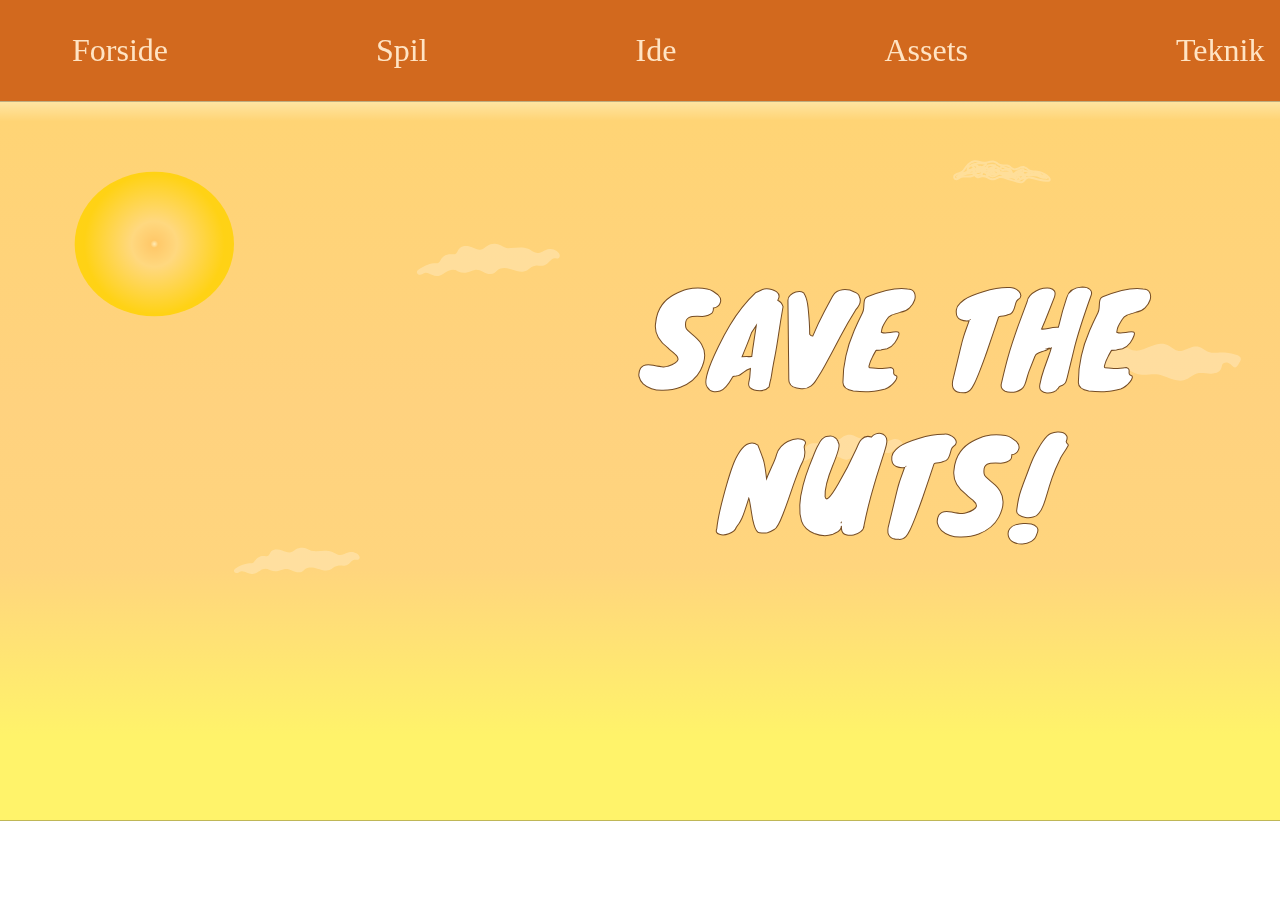
<file: index.html>
<!DOCTYPE html>
<html lang="en">

<head>
    <meta charset="UTF-8">
    <meta http-equiv="X-UA-Compatible" content="IE=edge">
    <meta name="viewport" content="width=device-width, initial-scale=1.0">
    <title>Document</title>
    <link rel="stylesheet" href="style.css">
</head>


<body>
    <header>
        <ul>
            <li><a href="index.html">Forside</a></li>
            <li><a href="spil.html">Spil</a></li>
            <li><a href="ide.html">Ide</a></li>
            <li><a href="assets.html">Assets</a></li>
            <li><a href="teknik.html">Teknik</a></li>
            <li><a href="grafik.html">Grafik</a></li>
        </ul>
    </header>
    <div id="screen">
        <div id="teknik_backgrounds">
            <img id="savethenuts" src="assets/produktion/savethenuts.svg" alt="">
        </div>


    </div>
</body>

</html>
</file>
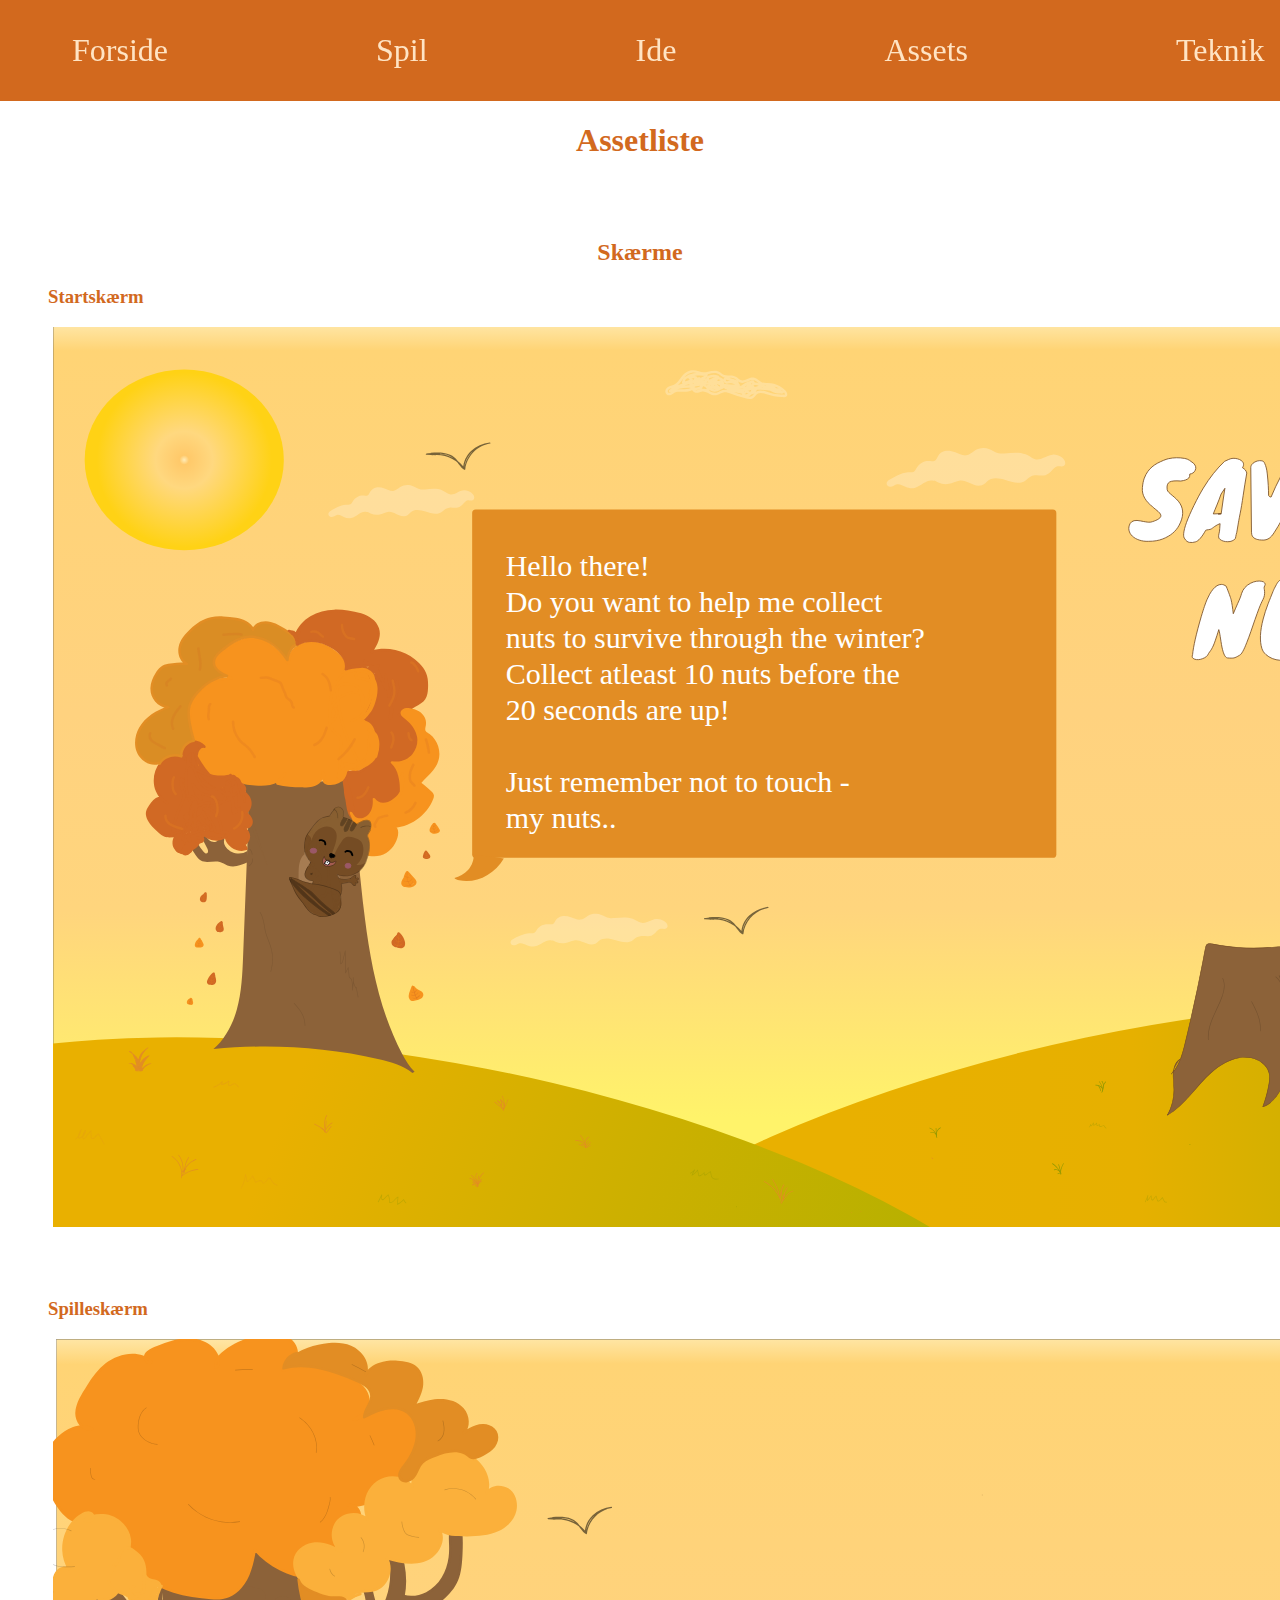
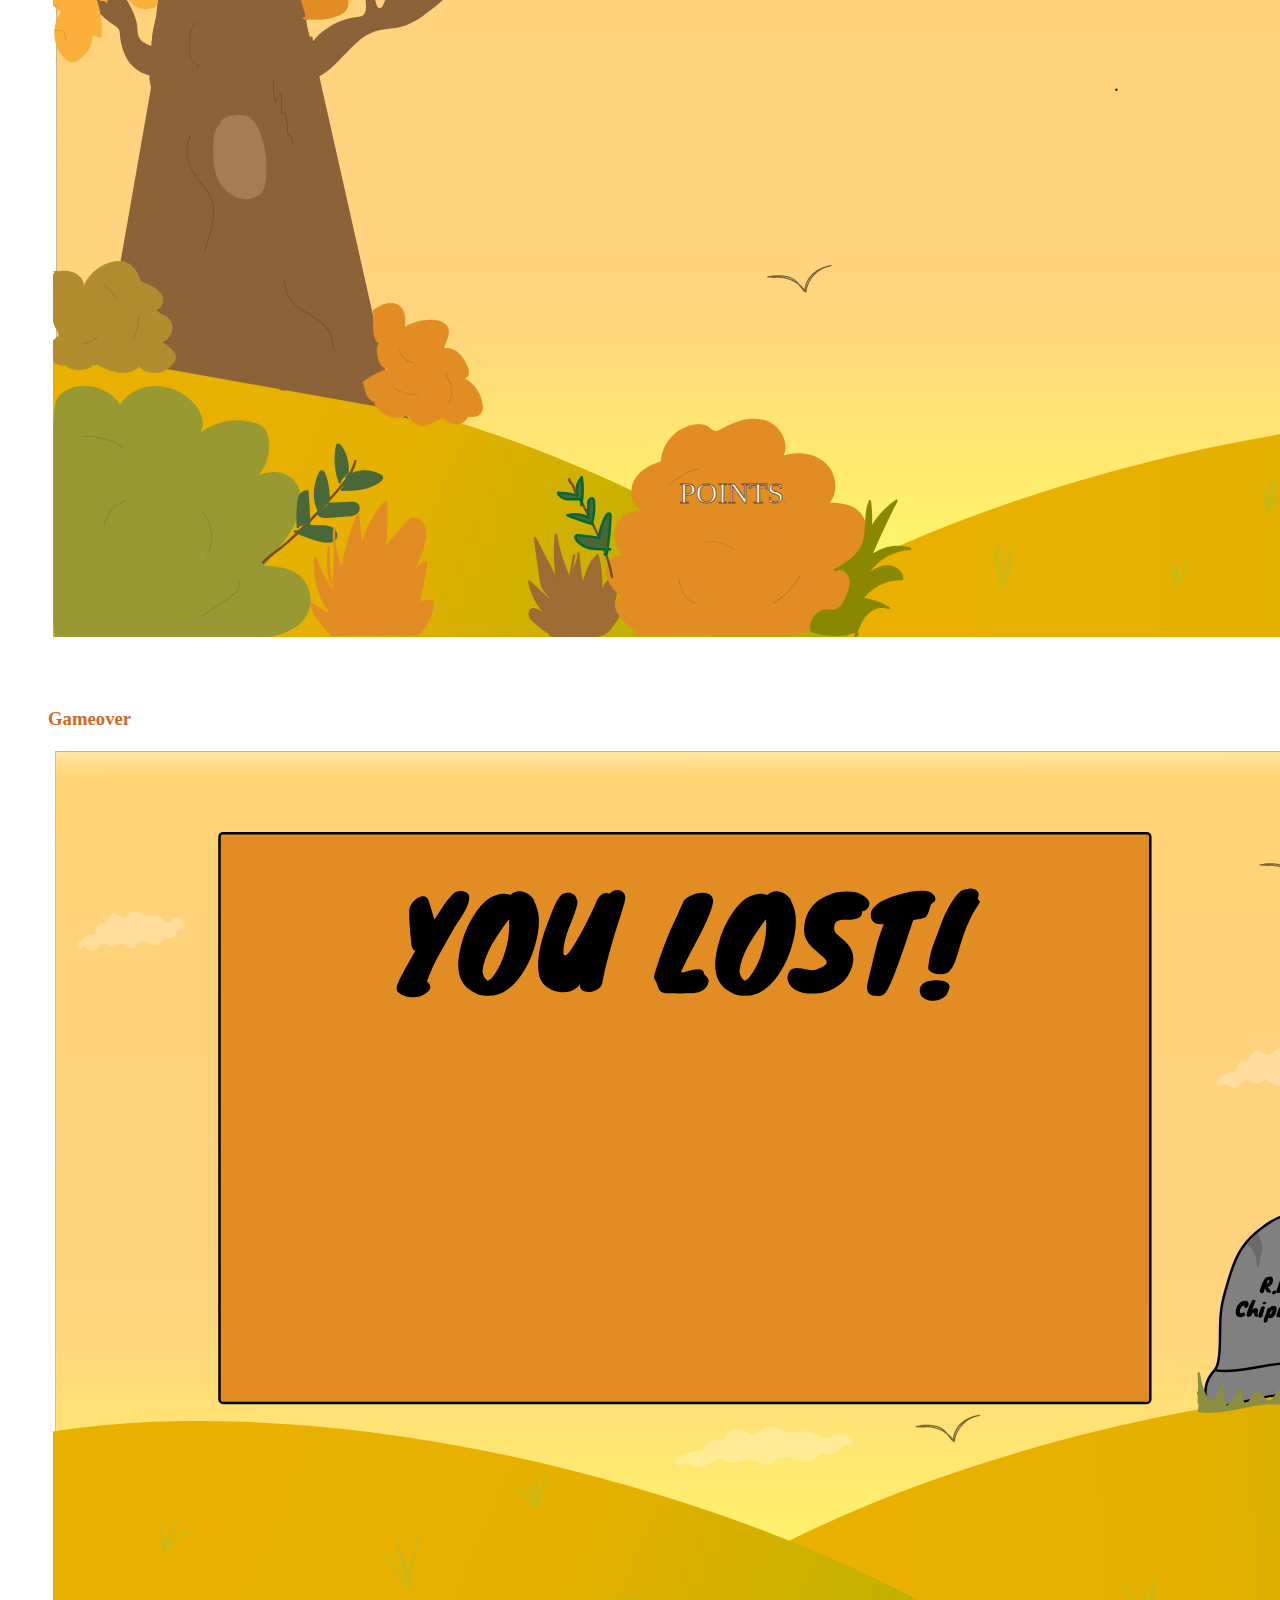
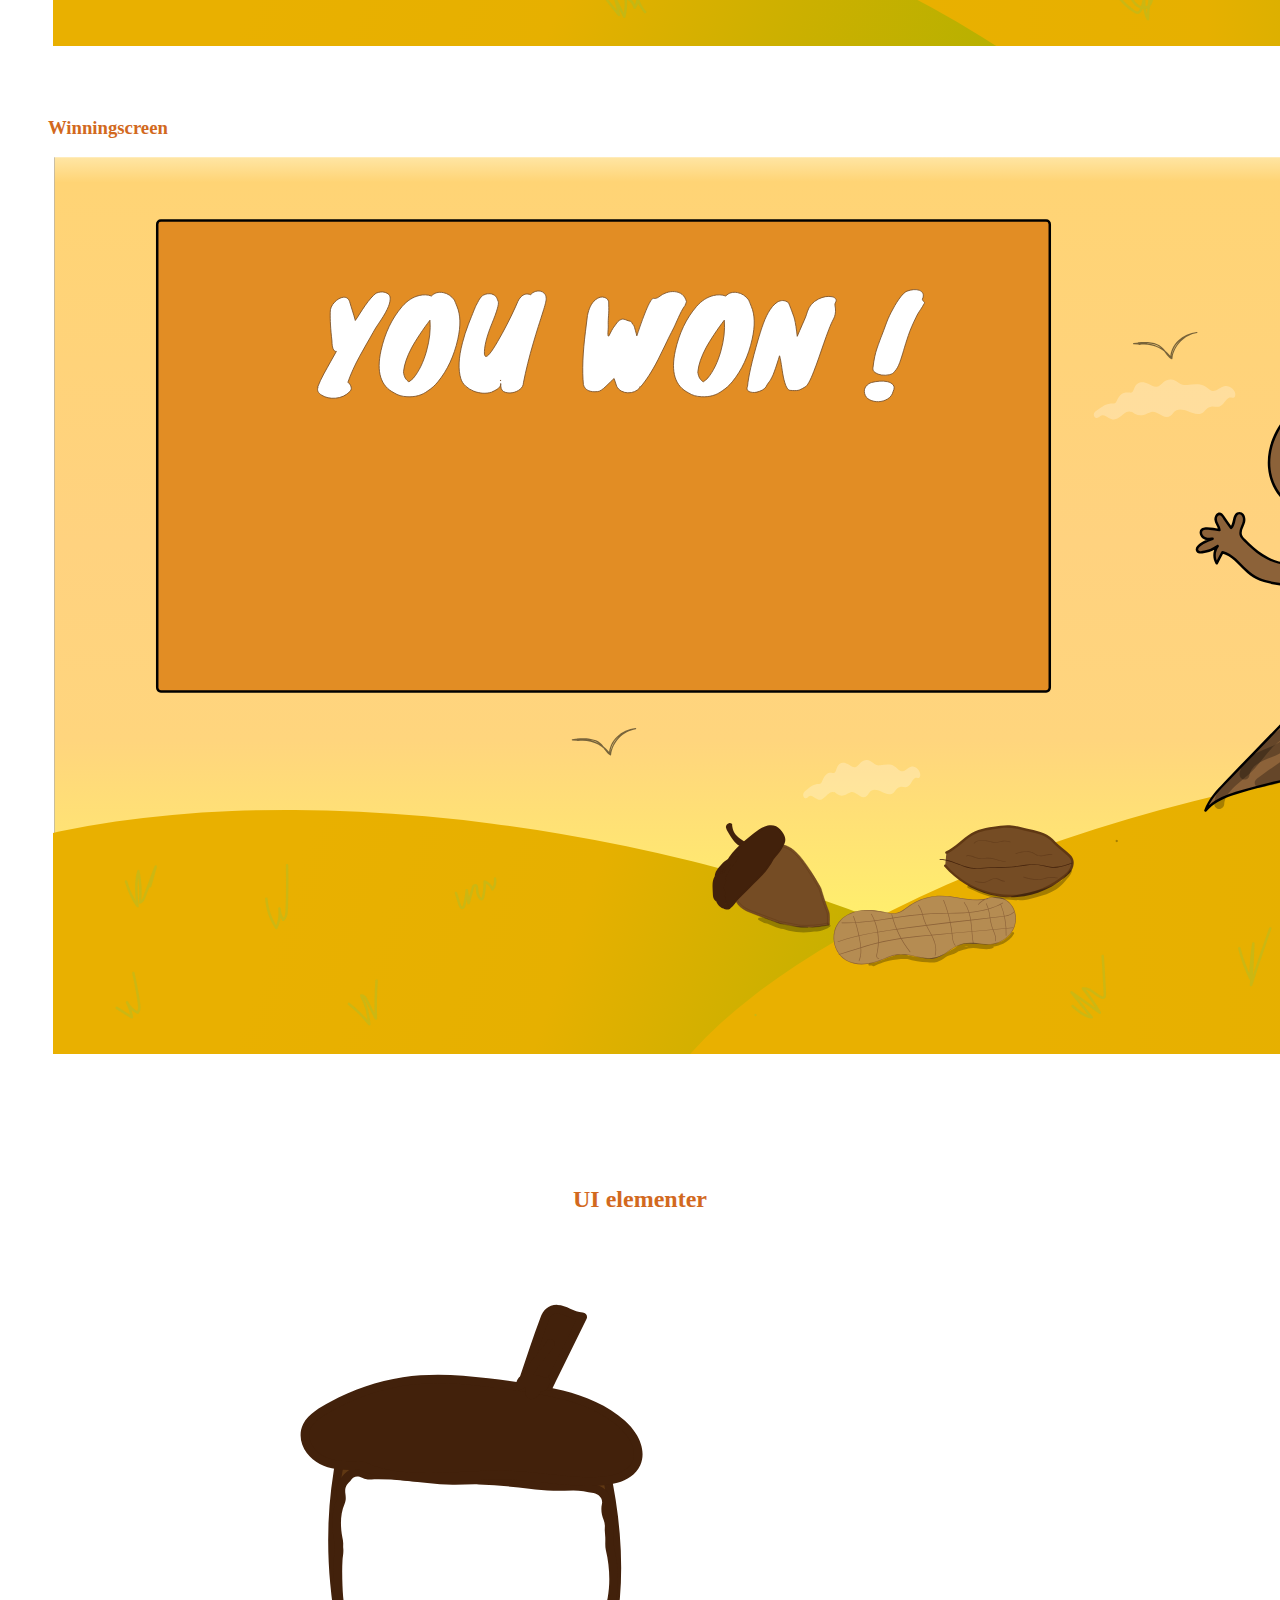
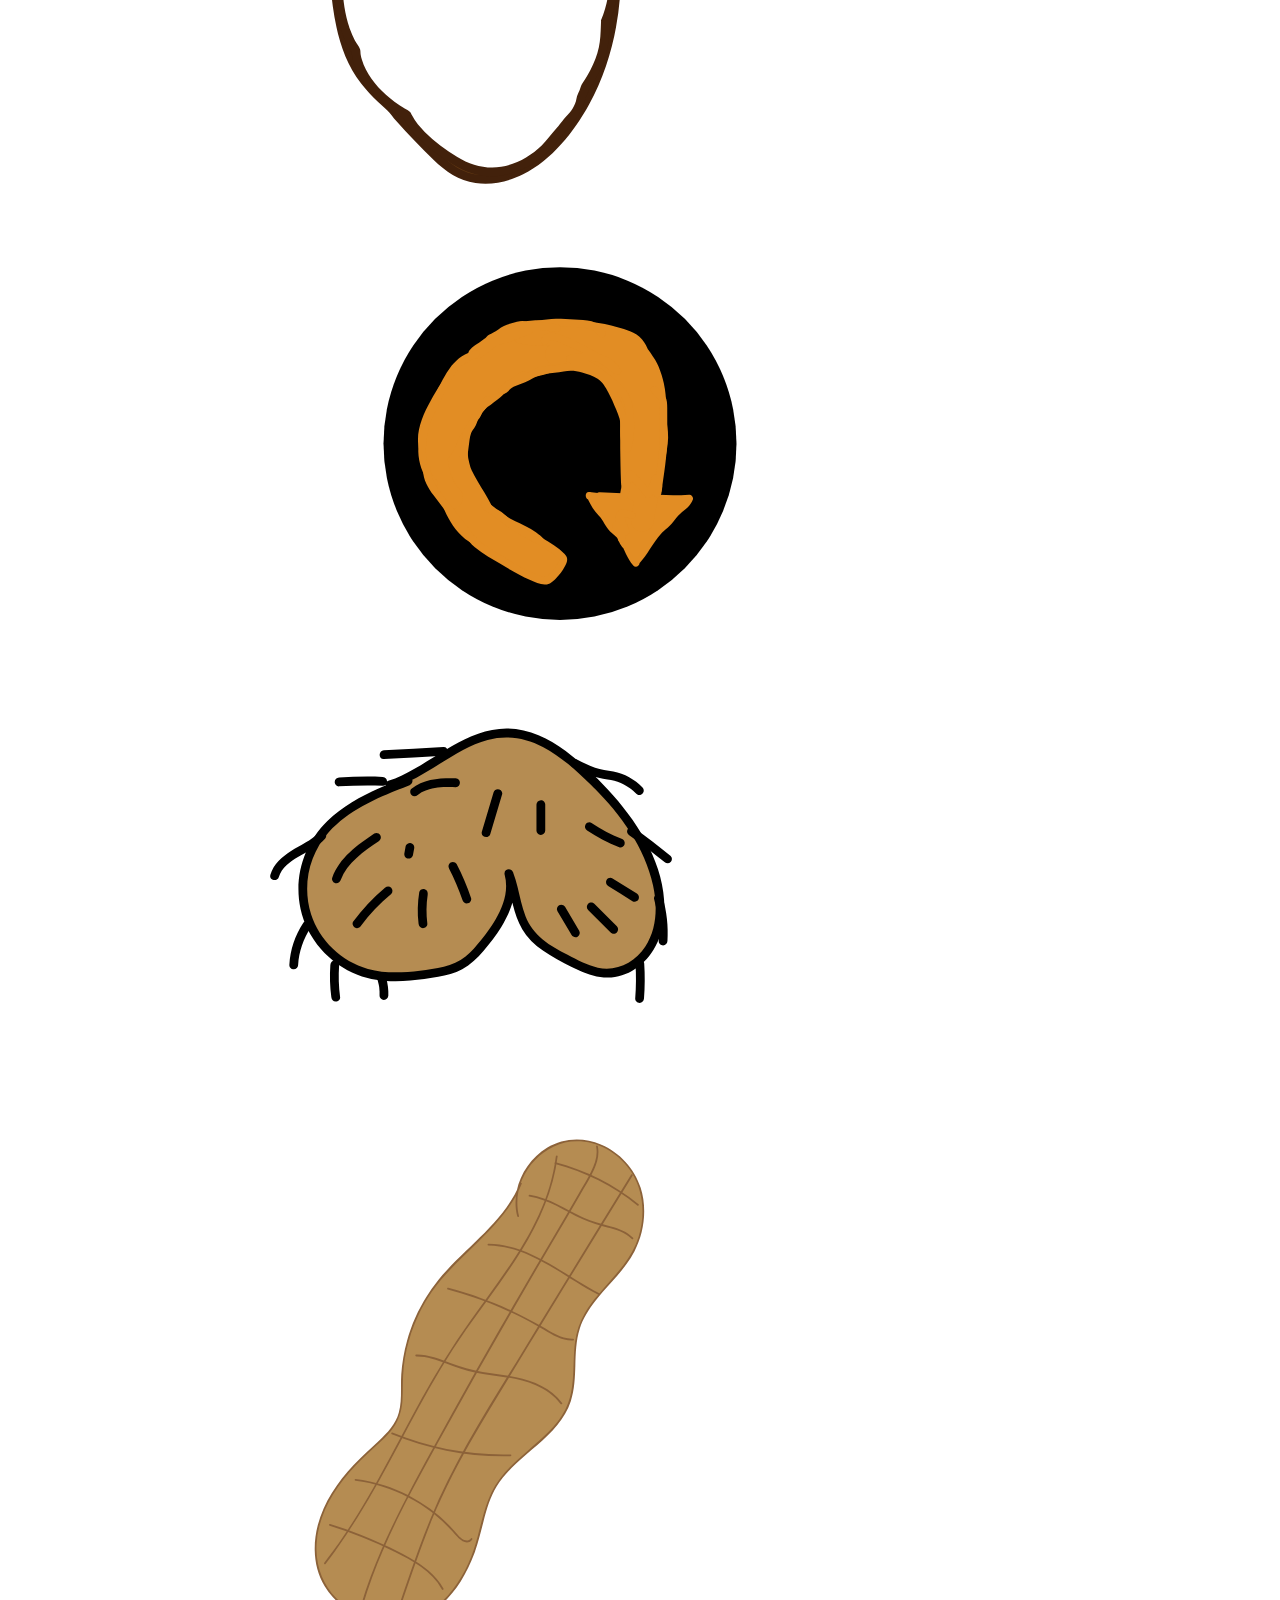
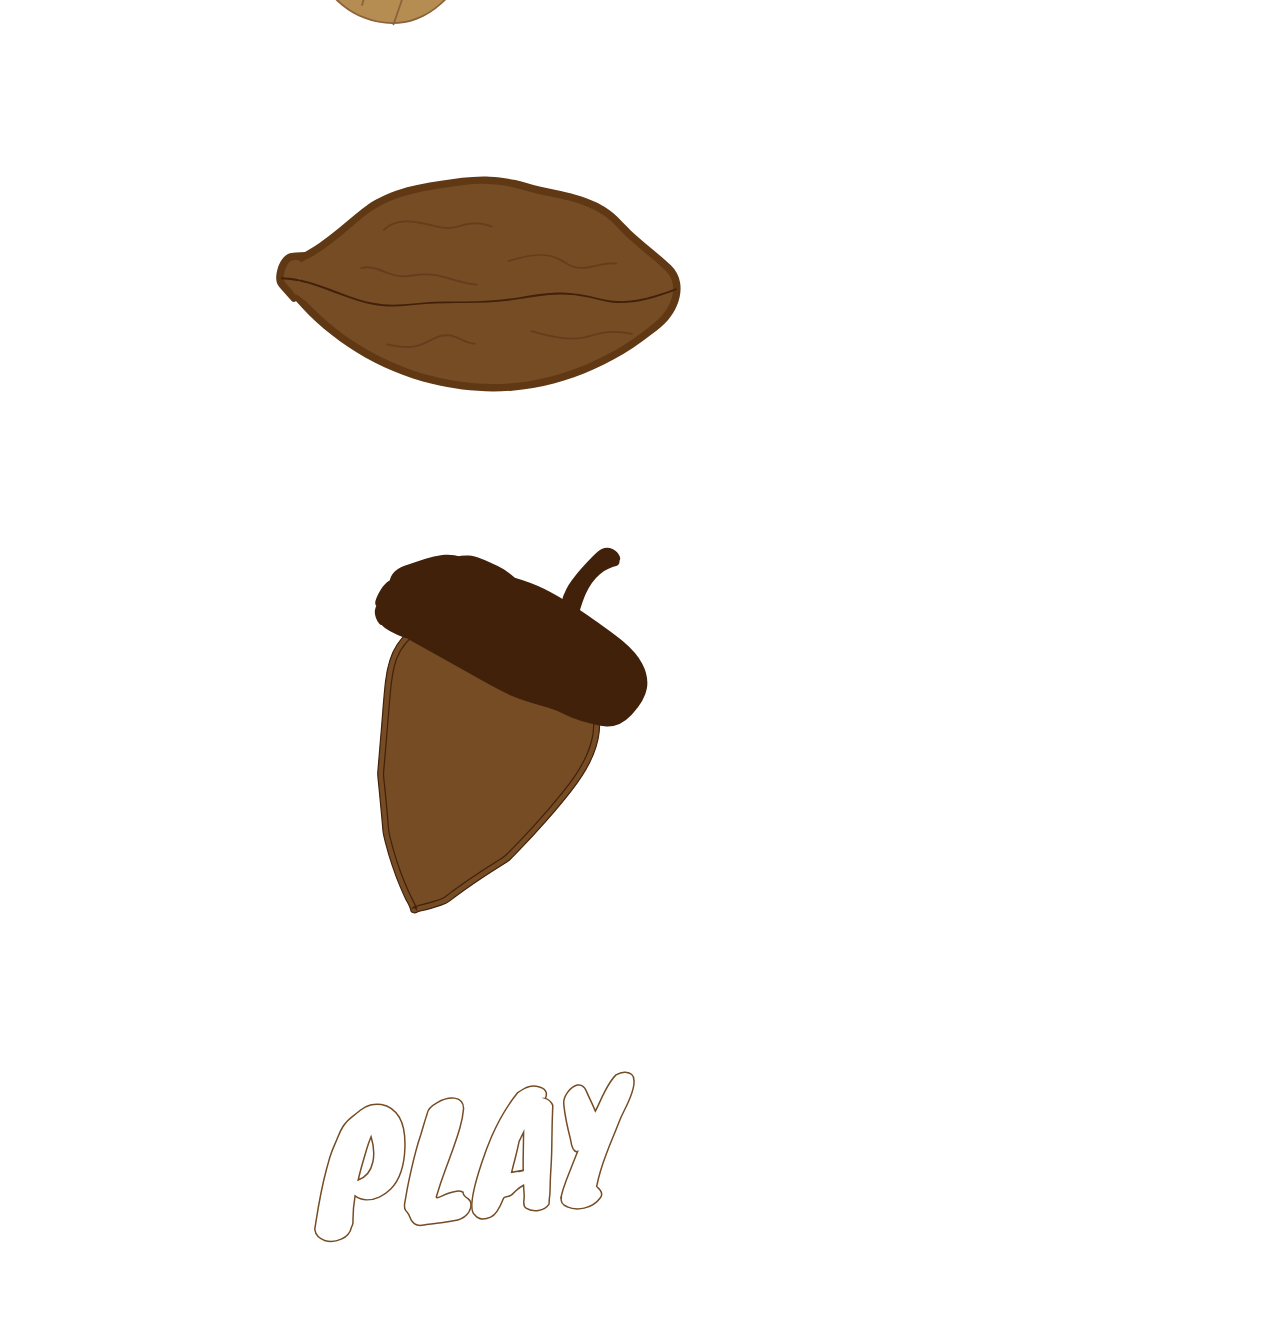
<file: assets.html>
<!DOCTYPE html>
<html lang="en">

<head>
    <meta charset="UTF-8">
    <meta http-equiv="X-UA-Compatible" content="IE=edge">
    <meta name="viewport" content="width=device-width, initial-scale=1.0">
    <title>Document</title>
    <link rel="stylesheet" href="style.css">
</head>

<body>

    <main>
        <header>
            <ul>
                <li><a href="index.html">Forside</a></li>
                <li><a href="spil.html">Spil</a></li>
                <li><a href="ide.html">Ide</a></li>
                <li><a href="assets.html">Assets</a></li>
                <li><a href="teknik.html">Teknik</a></li>
                <li><a href="grafik.html">Grafik</a></li>
            </ul>
        </header>

        <h1>Assetliste</h1>
        <h2>Skærme</h2>
        <article>
            <h3>Startskærm</h3>
            <img id="titel" src="assets/produktion/titelskærm.svg" alt="titelskærm">
            <h3>Spilleskærm</h3>
            <img id="playgame" src="assets/produktion/playskærm.svg" alt="playskærm">
            <h3>Gameover</h3>
            <img id="end" src="assets/produktion/endgame.svg" alt="endgame">
            <h3>Winningscreen</h3>
            <img id="win" src="assets/produktion/win.svg" alt="winningscreen">
        </article>
        <h2>UI elementer</h2>
        <article>
            <img id="timer" src="assets/produktion/timer.svg" alt="">
            <img id="tryagain" src="assets/produktion/tryagain.svg" alt="">
            <img id="chip" src="assets/produktion/chipnuts.svg" alt="">
            <img id="peanut" src="assets/produktion/peanut.svg" alt="">
            <img id="wallnut" src="assets/produktion/wallnut.svg" alt="">
            <img id="noed" src="assets/produktion/nød1.svg" alt="">
            <img id="play" src="assets/produktion/playknap.svg" alt="">
        </article>
    </main>
</body>

</html>
</file>
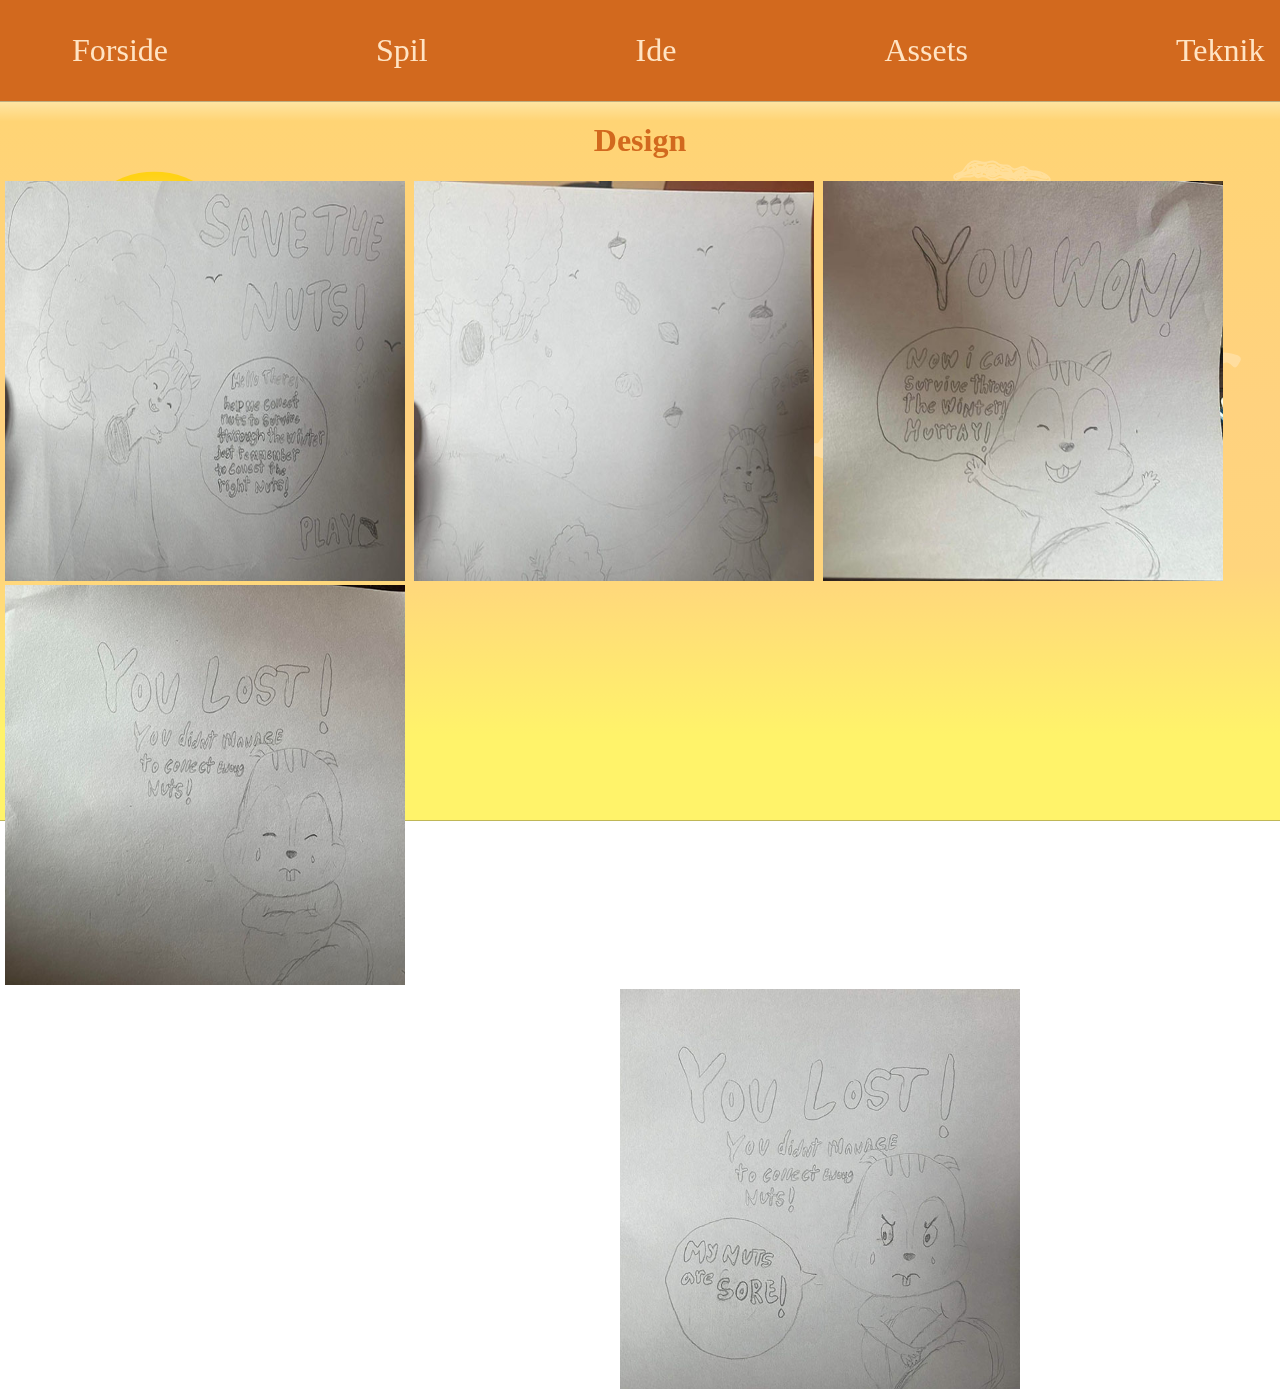
<file: grafik.html>
<!DOCTYPE html>
<html lang="en">

<head>
    <meta charset="UTF-8">
    <meta http-equiv="X-UA-Compatible" content="IE=edge">
    <meta name="viewport" content="width=device-width, initial-scale=1.0">
    <title>Document</title>
    <link rel="stylesheet" href="style.css">
</head>

<body>

    <header>
        <ul>
            <li><a href="index.html">Forside</a></li>
            <li><a href="spil.html">Spil</a></li>
            <li><a href="ide.html">Ide</a></li>
            <li><a href="assets.html">Assets</a></li>
            <li><a href="teknik.html">Teknik</a></li>
            <li><a href="grafik.html">Grafik</a></li>
        </ul>
    </header>

    <div id="screen2">
        <div id="teknik_backgrounds">
            <h1>Design</h1>
            <article>
                <img id="design1" src="assets/design/forside.jpg" alt="">
                <img id="design2" src="assets/design/play.jpg" alt="">
                <img id="design3" src="assets/design/win.jpg" alt="">
                <img id="design4" src="assets/design/loss.jpg" alt="">
                <img id="design5" src="assets/design/loss2.jpg" alt="">
            </article>
        </div>
    </div>
</body>

</html>
</file>
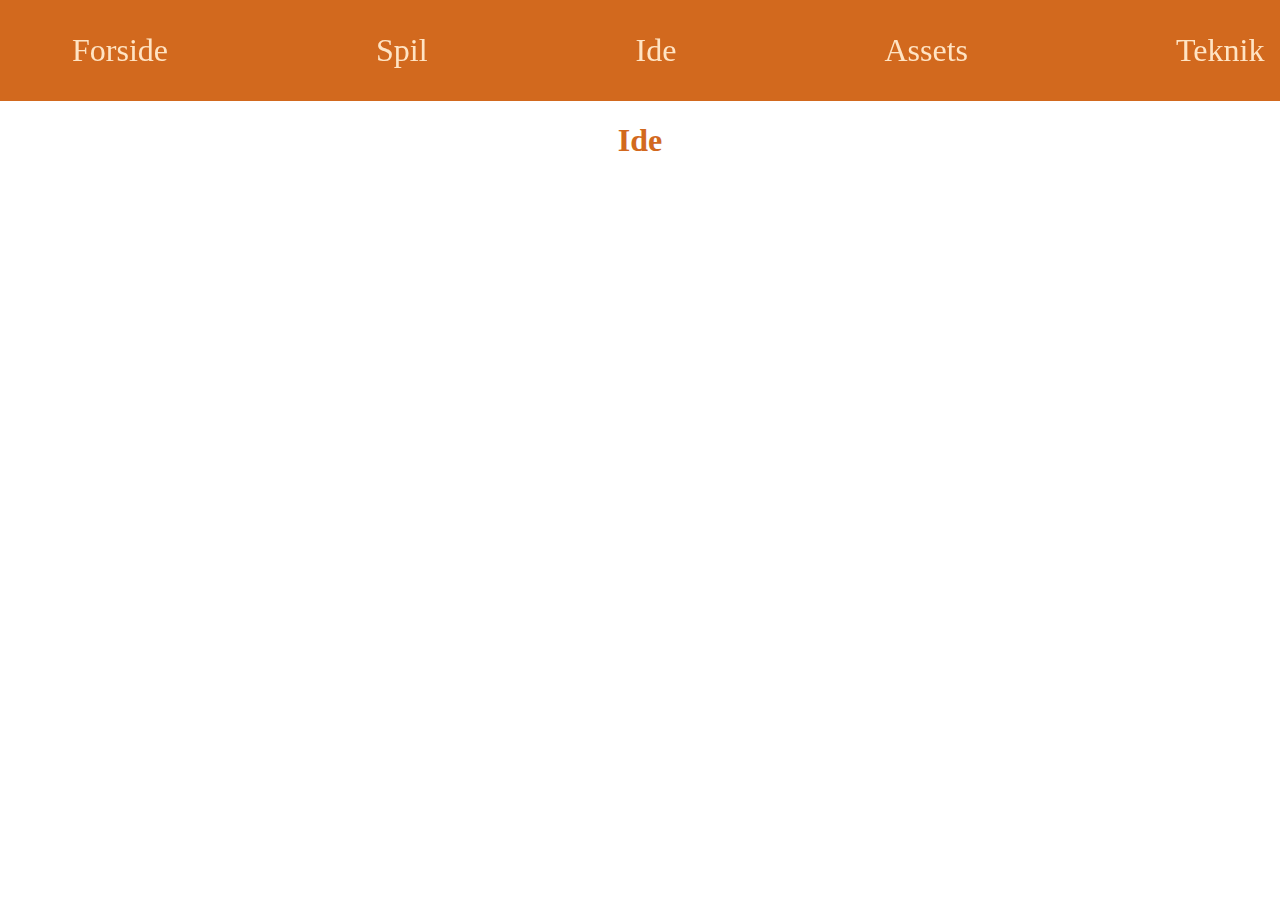
<file: ide.html>
<!DOCTYPE html>
<html lang="en">

<head>
    <meta charset="UTF-8">
    <meta http-equiv="X-UA-Compatible" content="IE=edge">
    <meta name="viewport" content="width=device-width, initial-scale=1.0">
    <title>Document</title>
    <link rel="stylesheet" href="style.css">
</head>

<body>
    <header>
        <ul>
            <li><a href="index.html">Forside</a></li>
            <li><a href="spil.html">Spil</a></li>
            <li><a href="ide.html">Ide</a></li>
            <li><a href="assets.html">Assets</a></li>
            <li><a href="teknik.html">Teknik</a></li>
            <li><a href="grafik.html">Grafik</a></li>
        </ul>
    </header>
    <h1>Ide</h1>
</body>

</html>
</file>
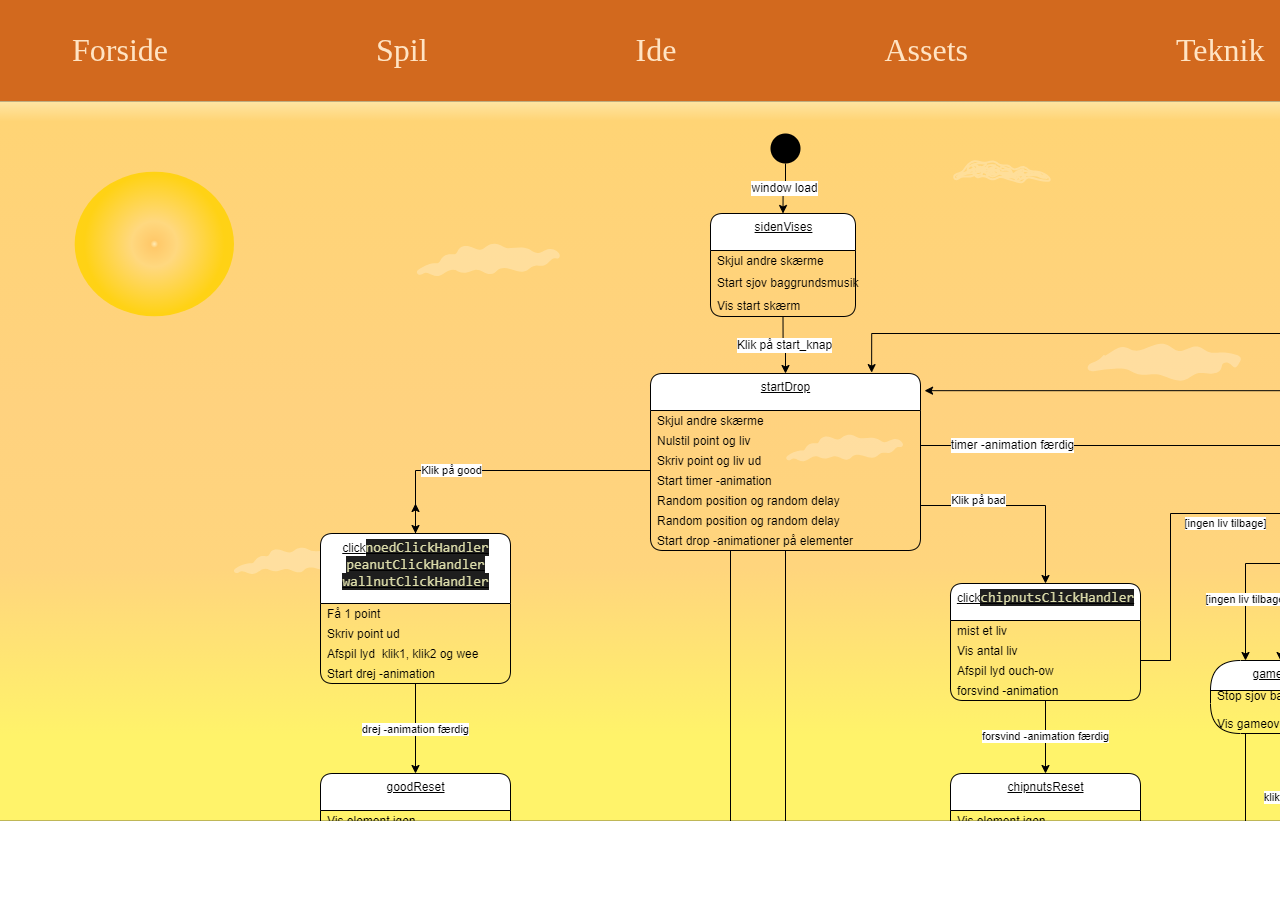
<file: teknik.html>
<!DOCTYPE html>
<html lang="en">

<head>
    <meta charset="UTF-8">
    <meta http-equiv="X-UA-Compatible" content="IE=edge">
    <meta name="viewport" content="width=device-width, initial-scale=1.0">
    <title>Document</title>
    <link rel="stylesheet" href="style.css">
</head>

<body>
    <header>
        <ul>
            <li><a href="index.html">Forside</a></li>
            <li><a href="spil.html">Spil</a></li>
            <li><a href="ide.html">Ide</a></li>
            <li><a href="assets.html">Assets</a></li>
            <li><a href="teknik.html">Teknik</a></li>
            <li><a href="grafik.html">Grafik</a></li>
        </ul>
    </header>
    <div id="screen">
        <h1>Diagram</h1>

        <div id="teknik_backgrounds">
            <img id="diagram" src="assets/dokumentation/diagram1.png" alt="">
        </div>

    </div>
</body>

</html>
</file>
<file: style.css>
header {
  position: sticky;
  top: 0;
  display: flex;
  flex: 0 0 auto;
  justify-content: space-between;
  background-color: chocolate;
}
a {
  text-decoration: none;
  color: bisque;
  padding: 2rem;
  margin-right: 9rem;
  font-family: "Knewave", cursive;
}

header ul {
  display: flex;
  list-style-type: none;
  font-size: 2rem;
}

body {
  margin: 0;
}

h1 {
  font-family: "Knewave", cursive;
  color: chocolate;
  text-align: center;
}

h2 {
  font-family: "Knewave", cursive;
  color: chocolate;
  text-align: center;
  margin-top: 5rem;
}

h3 {
  font-family: "Knewave", cursive;
  color: chocolate;
  margin-left: 3rem;
}

/**********screens**********/

#game_backgrounds {
  width: 100%;
  height: 100%;
  position: absolute;
  top: 0;
  left: 0;
  background-image: url(assets/produktion/playskærm.svg);
  background-size: cover;
}

#screen {
  width: 100%;
  aspect-ratio: 16/9;
  position: relative;
  overflow: hidden;
}

#game {
  width: 100%;
  height: 100%;
  position: absolute;
  top: 0;
  left: 0;
}

#start_game {
  position: absolute;
  top: 0;
  left: 0;
  width: 100%;
  height: 100%;
  background-image: url(assets/produktion/titelskærm.svg);
  background-size: cover;
  z-index: 100%;
}

#game_over {
  position: absolute;
  top: 0;
  left: 0;
  width: 100%;
  height: 100%;
  background-image: url(assets/produktion/endgame.svg);
  background-size: cover;
  z-index: 100%;
}

#level_complete {
  position: absolute;
  top: 0;
  left: 0;
  width: 100%;
  height: 100%;
  background-image: url(assets/produktion/win.svg);
  background-size: cover;
  z-index: 100%;
}
.hide {
  display: none;
}

#game_elements {
  width: 100%;
  height: 100%;
  position: absolute;
  top: 0;
  left: 0;
}

#game_ui {
  width: 100%;
  height: 100%;
  position: absolute;
  top: 0;
  left: 0;
  pointer-events: none;
}
#start_button {
  background-image: url(assets/produktion/playknap.svg);
  background-size: cover;
  width: 20%;
  height: 20%;
  position: absolute;
  top: 30rem;
  left: 72rem;
}

#start_button:hover {
  transform: translateY(10px);
  transition: 1s;
}

#try_again1 {
  width: 20%;
  height: 30%;
  position: absolute;
  top: 25rem;
  left: 50rem;
  background-image: url(assets/produktion/tryagain.svg);
  background-size: cover;
}
#try_again2 {
  width: 20%;
  height: 30%;
  position: absolute;
  top: 23rem;
  left: 50rem;
  background-image: url(assets/produktion/tryagain.svg);
  background-size: cover;
}

#level_complete_points {
  color: white;
  font-family: "Knewave", cursive;
  font-size: 2.5rem;
  margin-top: 20rem;
  margin-left: 10rem;
}

#game_over_points {
  color: black;
  font-family: "Knewave", cursive;
  font-size: 2.5rem;
  margin-top: 20rem;
  margin-left: 13rem;
}
/***de forskellige nødder***/
#noed_container {
  width: 8%;
  aspect-ratio: 1/1;
  position: absolute;
}

#noed_sprite {
  width: 100%;
  height: 100%;
  background-image: url(assets/produktion/nød1.svg);
  background-size: cover;
}

#wallnut_container {
  position: absolute;
  width: 8%;
  aspect-ratio: 1.5/1;
}

#wallnut_sprite {
  width: 100%;
  height: 100%;
  background-image: url(assets/produktion/wallnut.svg);
  background-size: cover;
}

#peanut_container {
  position: absolute;
  width: 140px;
  height: 183px;
}

#peanut_sprite {
  width: 100%;
  height: 100%;
  background-image: url(assets/produktion/peanut.svg);
  background-size: cover;
}

#chipnuts_container {
  position: absolute;
  width: 8%;
  aspect-ratio: 1.5/1;
}

#chipnuts_sprite {
  width: 100%;
  height: 100%;
  background-image: url(assets/produktion/chipnuts.svg);
  background-size: cover;
}

/****timer***/
#time_board {
  position: absolute;
  width: 165px;
  height: 200px;
  aspect-ratio: 1/1.6;
  top: 10%;
  left: 80%;
  background-image: url(assets/produktion/timer.svg);
  background-size: cover;
}
#time_fill {
  position: absolute;
  background-image: url(assets/produktion/timer_1.svg);
  background-size: cover;
  top: 7.5%;
  right: 2%;
  width: 100%;
  height: 100%;
}

.tid {
  animation-name: tid_kf;
  animation-duration: 20s;
  animation-timing-function: linear;
  animation-fill-mode: both;
}

@keyframes tid_kf {
  0% {
    clip-path: inset(33% 0 0);
  }
  100% {
    clip-path: inset(100% 0 0);
  }
}

/***drop, drej og forsvind effekt***/
.drop {
  animation-name: drop_kf;
  animation-duration: 2s;
  animation-timing-function: linear;
  animation-iteration-count: infinite;
}

@keyframes drop_kf {
  0% {
    translate: 0 -230%;
  }
  100% {
    translate: 0 600%;
  }
}

.drej {
  animation-name: drej_kf;
  animation-duration: 1s;
  animation-timing-function: linear;
  animation-iteration-count: 1;
  animation-fill-mode: both;
}

@keyframes drej_kf {
  0% {
  }
  25% {
    scale: 0.5;
  }
  50% {
    scale: 1;
  }
  75% {
    scale: 1;
  }
  100% {
    rotate: 360deg;
    scale: 0;
  }
}

.forsvind {
  animation-name: forsvind_kf;
  animation-duration: 0.5s;
  animation-iteration-count: 1;
  animation-timing-function: linear;
  animation-fill-mode: both;
}

@keyframes forsvind_kf {
  0% {
    opacity: 1;
  }

  100% {
    opacity: 0;
  }
}

.pause {
  animation-play-state: paused;
}

/*****life, point boards*****/

#life_board {
  color: orangered;
  margin-left: 104rem;
  margin-top: 6px;
  font-size: 0.1rem;
  font-family: "Knewave", cursive;
}
#point_board {
  color: orangered;
  font-size: 4rem;
  font-family: "Knewave", cursive;
  margin-top: 47rem;
  margin-left: 44rem;
}

/*******positioner på gameskærm******/
.pos1 {
  top: 10%;
  left: 40%;
}

.pos2 {
  top: 10%;
  left: 60%;
}

.pos3 {
  top: 10%;
  left: 50%;
}

.pos4 {
  top: 10%;
  left: 30%;
}

/*****assets side*****/

#titel {
  width: 100rem;
  margin-left: 3.3rem;
  margin-bottom: 3rem;
}

#playgame {
  width: 100rem;
  margin-left: 3.3rem;
  margin-bottom: 3rem;
}

#end {
  width: 100rem;
  margin-left: 3.3rem;
  margin-bottom: 3rem;
}

#win {
  width: 100rem;
  margin-left: 3.3rem;
  margin-bottom: 3rem;
}

#tryagain {
  width: 30rem;
  margin-left: 20rem;
}

#timer {
  width: 30rem;
  margin-left: 15rem;
}

#peanut {
  width: 30rem;
  margin-left: 15rem;
}

#wallnut {
  width: 30rem;
  margin-left: 15rem;
}
#noed {
  width: 30rem;
  margin-left: 15rem;
}
#chip {
  width: 30rem;
  margin-left: 15rem;
}
#play {
  width: 30rem;
  margin-left: 15rem;
}

/*****teknik side****/

#diagram {
  margin-top: 2rem;
  margin-left: 20rem;
}

#teknik_backgrounds {
  width: 100%;
  height: 100%;
  position: absolute;
  top: 0;
  left: 0;
  background-image: url(assets/design/background_1.svg);
  background-size: cover;
}

/****grafik*****/

#screen2 {
  width: 100%;
  aspect-ratio: 16/9;
  position: relative;
}
#design1,
#design2,
#design3,
#design4,
#design5 {
  height: 400px;
  width: 400px;
  margin-left: 5px;
}

#design5 {
  margin-left: 620px;
}

/****forside****/

#savethenuts {
  height: 600px;
  width: 600px;
  margin-left: 580px;
}
</file>
